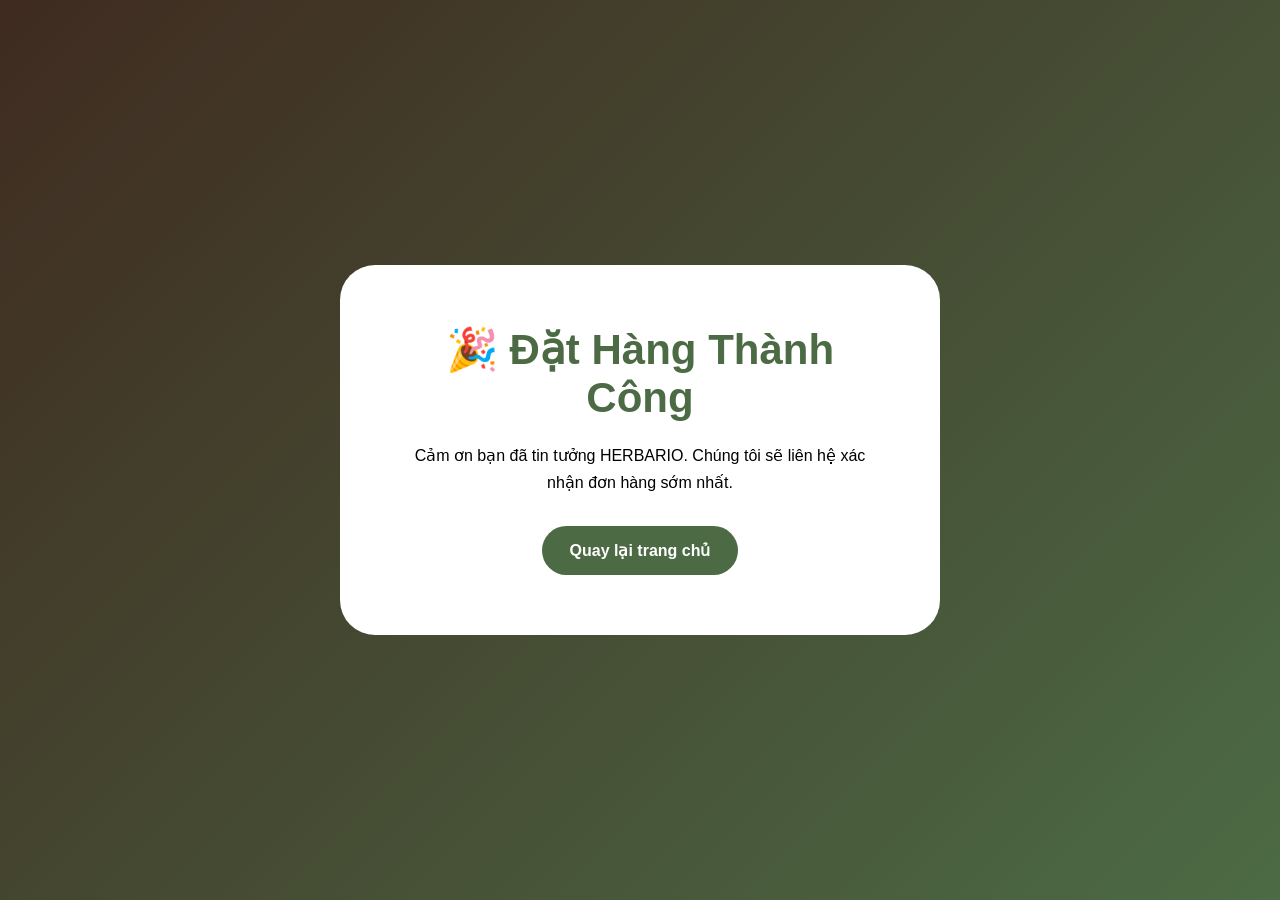
<file: thankyou.html>
<!DOCTYPE html>
<html lang="vi">

<head>

  <meta charset="UTF-8">

  <meta name="viewport" content="width=device-width, initial-scale=1.0">

  <title>Cảm ơn</title>

  <style>

    *{
      margin:0;
      padding:0;
      box-sizing:border-box;
      font-family:Arial;
    }

    body{
      height:100vh;

      display:flex;
      justify-content:center;
      align-items:center;

      background:linear-gradient(135deg,#3f2b20,#4c6b45);

      padding:20px;
    }

    .thank-box{
      background:white;
      padding:60px;
      border-radius:35px;
      text-align:center;
      max-width:600px;
    }

    h1{
      color:#4c6b45;
      margin-bottom:20px;
      font-size:42px;
    }

    p{
      line-height:1.7;
      margin-bottom:30px;
    }

    a{
      display:inline-block;
      background:#4c6b45;
      color:white;
      padding:15px 28px;
      border-radius:999px;
      text-decoration:none;
      font-weight:700;
    }

  </style>

</head>

<body>

  <div class="thank-box">

    <h1>
      🎉 Đặt Hàng Thành Công
    </h1>

    <p>
      Cảm ơn bạn đã tin tưởng HERBARIO.
      Chúng tôi sẽ liên hệ xác nhận đơn hàng sớm nhất.
    </p>

    <a href="index.html">
      Quay lại trang chủ
    </a>

  </div>

</body>

</html>
</file>
